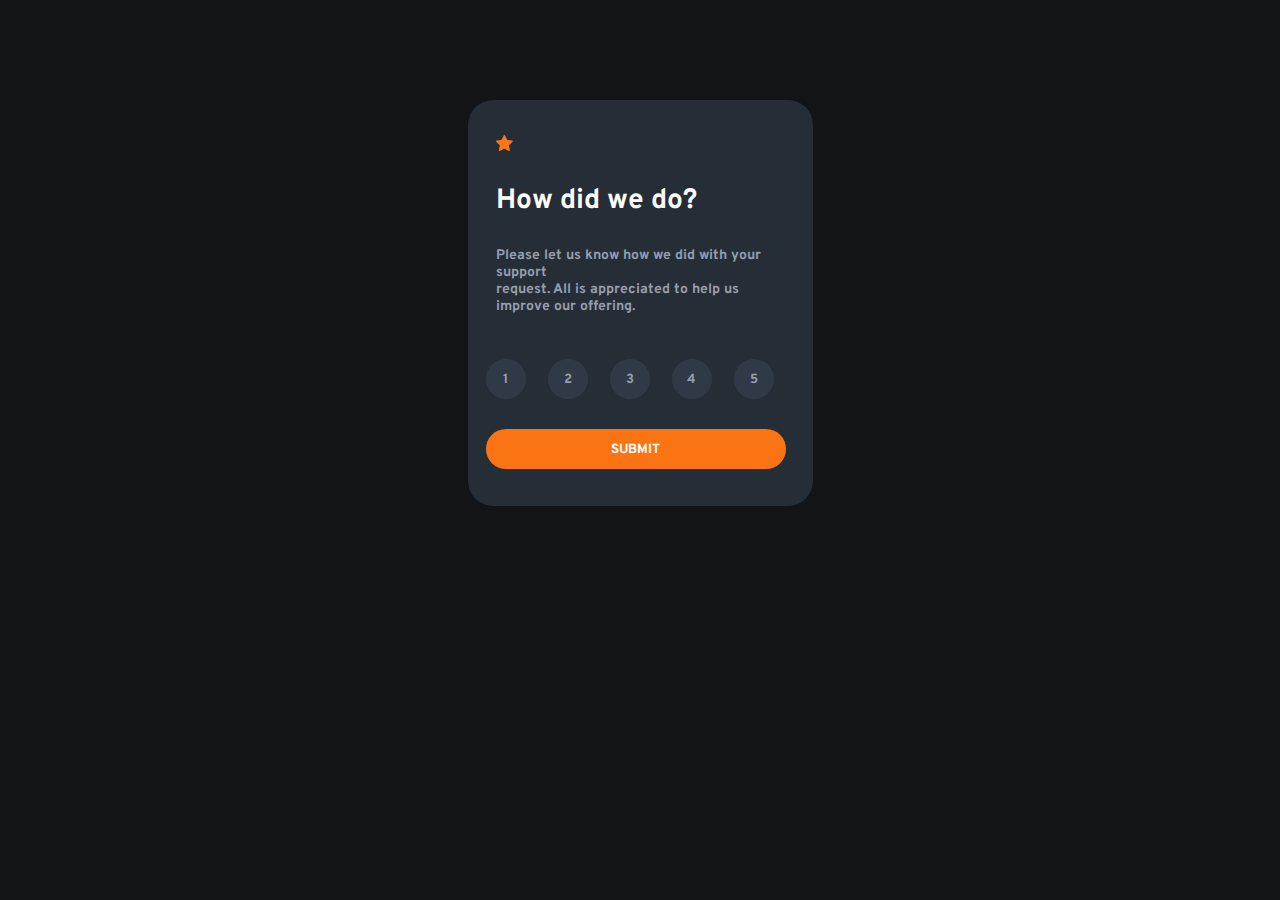
<file: index.html>
<!DOCTYPE html>
<html lang="en">
<head>
  <meta charset="UTF-8">
  <meta name="viewport" content="width=device-width, initial-scale=1.0"> <!-- displays site properly based on user's device -->

  <link rel="icon" type="image/png" sizes="32x32" href="./images/favicon-32x32.png">
  <link href="styles.css" rel="stylesheet">
  <link rel="preconnect" href="https://fonts.googleapis.com">
  <link rel="preconnect" href="https://fonts.gstatic.com" crossorigin>
  <link href="https://fonts.googleapis.com/css2?family=Overpass:wght@300&display=swap" rel="stylesheet">
  
  <title>Frontend Mentor | Interactive rating component</title>
  <style>
    .attribution { font-size: 11px; text-align: center; }
    .attribution a { color: hsl(228, 45%, 44%); }
  </style>
</head>
<body>
  <div class="main">
    <img src="images/icon-star.svg" alt="star-image" class="star">
    <b><p class="heading1">How did we do?</p></b>
    <p class="subtext1">Please let us know how we did with your support<br>request. All is appreciated to help us<br>improve our offering.</p>
    <!--<button class="option" id="option1">1</button>-->
    <button class="option1" type="button" name="rating-btn" value="1">1</button>
    <button class="option2" type="button" name="rating-btn" value="2">2</button>
    <button class="option3" type="button" name="rating-btn" value="3">3</button>
    <button class="option4" type="button" name="rating-btn" value="4">4</button>
    <button class="option5" type="button" name="rating-btn" value="5">5</button>
    <button class="submit" type="button" name="num-btn">SUBMIT</button>
  </div>

  <script src="app.js">
  </script>

</body>
</html>

<!--font-family: 'Overpass', sans-serif;-->
</file>
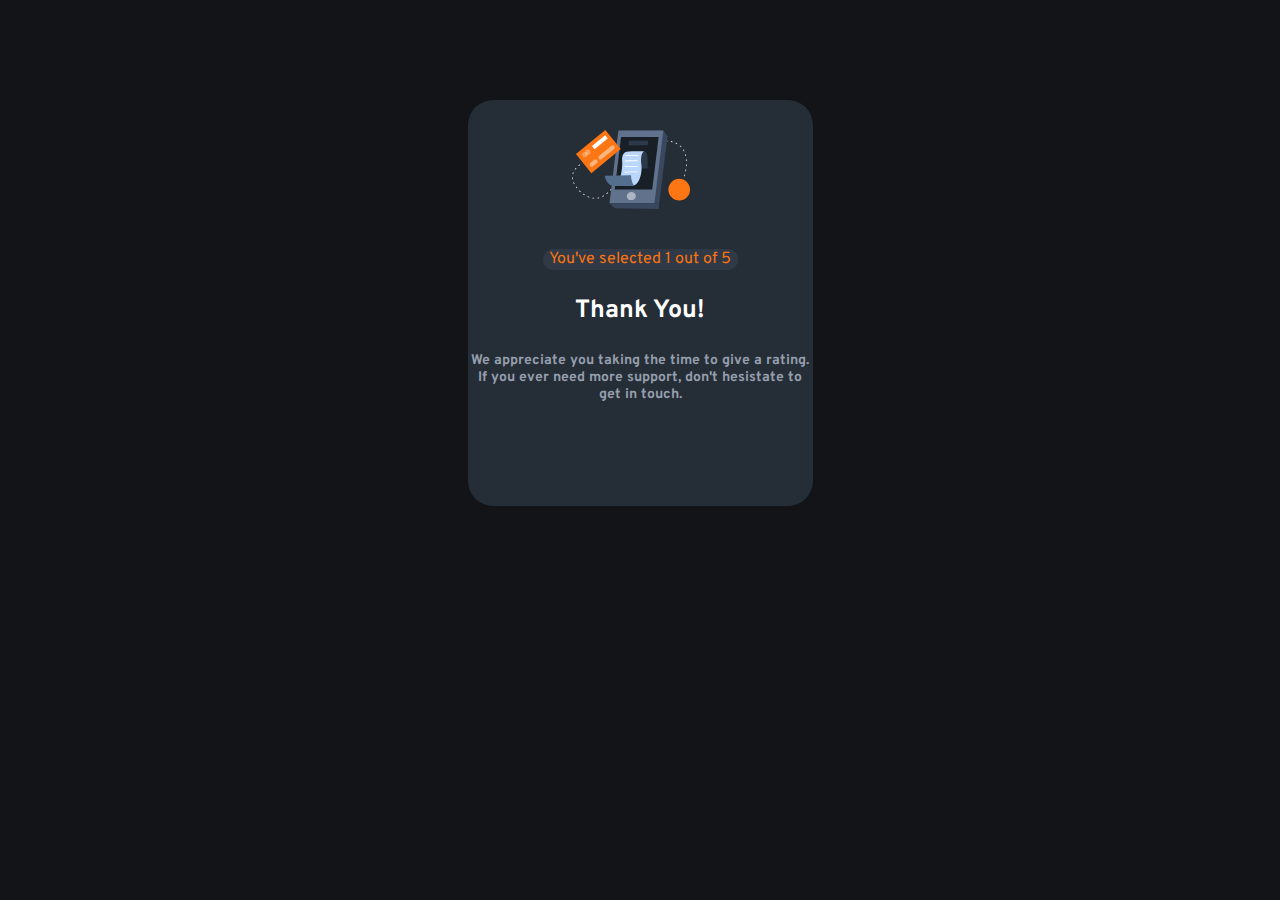
<file: thanks1.html>
<!DOCTYPE html>
<html lang="en">
<head>
  <meta charset="UTF-8">
  <meta name="viewport" content="width=device-width, initial-scale=1.0"> <!-- displays site properly based on user's device -->

  <link rel="icon" type="image/png" sizes="32x32" href="./images/favicon-32x32.png">
  <link href="thanks.css" rel="stylesheet">
  <link rel="preconnect" href="https://fonts.googleapis.com">
  <link rel="preconnect" href="https://fonts.gstatic.com" crossorigin>
  <link href="https://fonts.googleapis.com/css2?family=Overpass:wght@300&display=swap" rel="stylesheet">
  
  <title>Frontend Mentor | Interactive rating component</title>
  <style>
    .attribution { font-size: 11px; text-align: center; }
    .attribution a { color: hsl(228, 45%, 44%); }
  </style>
</head>
<body>
  <div class="main">
    <img src="images/illustration-thank-you.svg" alt="thank-you" class="thank-you">
    <br>
    <br>
    <br>

    <div class="rating">You've selected 1 out of 5</div>
    <b><p class="heading1">Thank You!</p></b>
    <p class="subtext1">We appreciate you taking the time to give a rating.<br>If you ever need more support, don't hesistate to<br>get in touch.</p>
  </div>

  <script src="app.js">
  </script>

</body>
</html>

<!--font-family: 'Overpass', sans-serif;-->
</file>
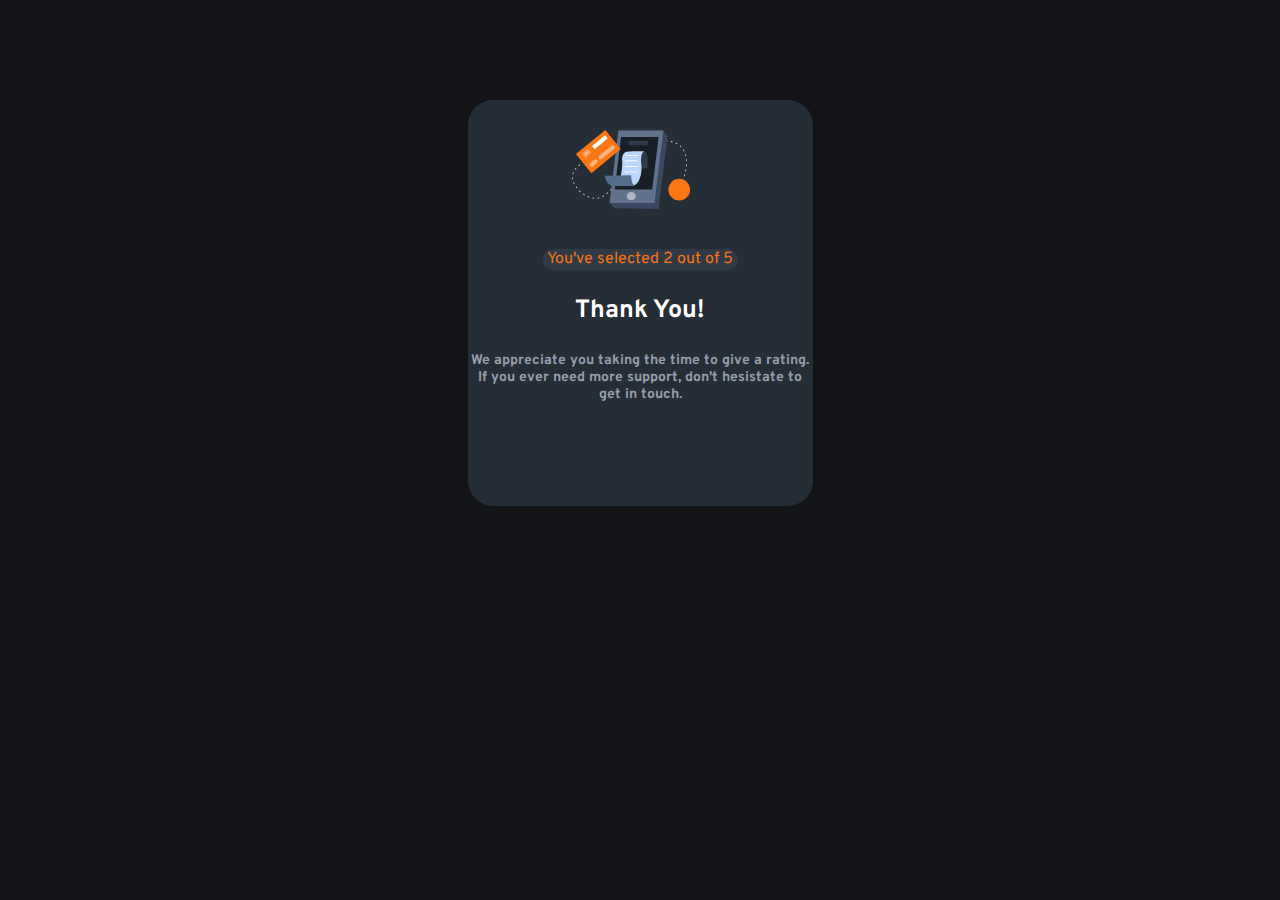
<file: thanks2.html>
<!DOCTYPE html>
<html lang="en">
<head>
  <meta charset="UTF-8">
  <meta name="viewport" content="width=device-width, initial-scale=1.0"> <!-- displays site properly based on user's device -->

  <link rel="icon" type="image/png" sizes="32x32" href="./images/favicon-32x32.png">
  <link href="thanks.css" rel="stylesheet">
  <link rel="preconnect" href="https://fonts.googleapis.com">
  <link rel="preconnect" href="https://fonts.gstatic.com" crossorigin>
  <link href="https://fonts.googleapis.com/css2?family=Overpass:wght@300&display=swap" rel="stylesheet">
  
  <title>Frontend Mentor | Interactive rating component</title>
  <style>
    .attribution { font-size: 11px; text-align: center; }
    .attribution a { color: hsl(228, 45%, 44%); }
  </style>
</head>
<body>
  <div class="main">
    <img src="images/illustration-thank-you.svg" alt="thank-you" class="thank-you">
    <br>
    <br>
    <br>

    <div class="rating">You've selected 2 out of 5</div>
    <b><p class="heading1">Thank You!</p></b>
    <p class="subtext1">We appreciate you taking the time to give a rating.<br>If you ever need more support, don't hesistate to<br>get in touch.</p>
  </div>

  <script src="app.js">
  </script>

</body>
</html>

<!--font-family: 'Overpass', sans-serif;-->
</file>
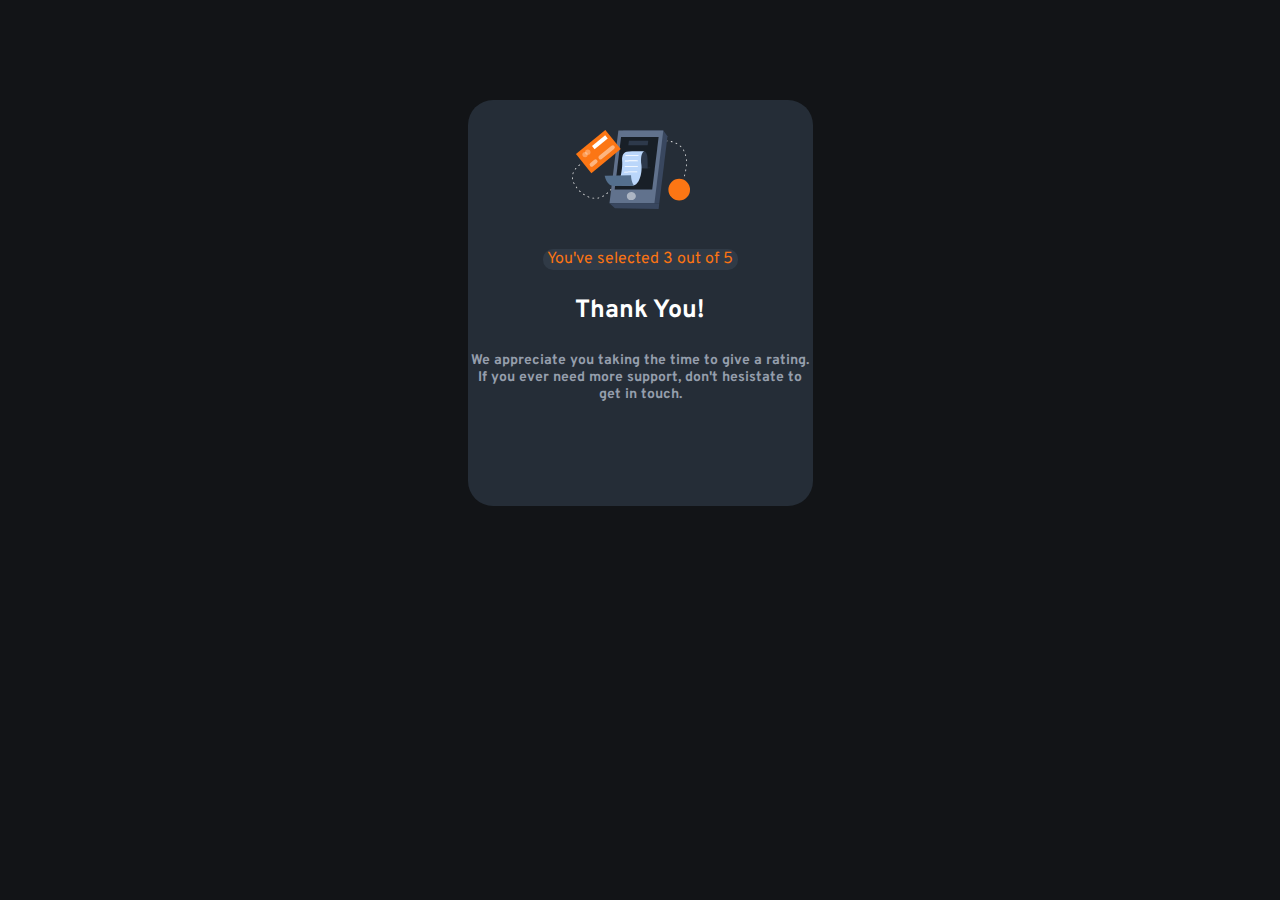
<file: thanks3.html>
<!DOCTYPE html>
<html lang="en">
<head>
  <meta charset="UTF-8">
  <meta name="viewport" content="width=device-width, initial-scale=1.0"> <!-- displays site properly based on user's device -->

  <link rel="icon" type="image/png" sizes="32x32" href="./images/favicon-32x32.png">
  <link href="thanks.css" rel="stylesheet">
  <link rel="preconnect" href="https://fonts.googleapis.com">
  <link rel="preconnect" href="https://fonts.gstatic.com" crossorigin>
  <link href="https://fonts.googleapis.com/css2?family=Overpass:wght@300&display=swap" rel="stylesheet">
  
  <title>Frontend Mentor | Interactive rating component</title>
  <style>
    .attribution { font-size: 11px; text-align: center; }
    .attribution a { color: hsl(228, 45%, 44%); }
  </style>
</head>
<body>
  <div class="main">
    <img src="images/illustration-thank-you.svg" alt="thank-you" class="thank-you">
    <br>
    <br>
    <br>

    <div class="rating">You've selected 3 out of 5</div>
    <b><p class="heading1">Thank You!</p></b>
    <p class="subtext1">We appreciate you taking the time to give a rating.<br>If you ever need more support, don't hesistate to<br>get in touch.</p>
  </div>

  <script src="app.js">
  </script>

</body>
</html>

<!--font-family: 'Overpass', sans-serif;-->
</file>
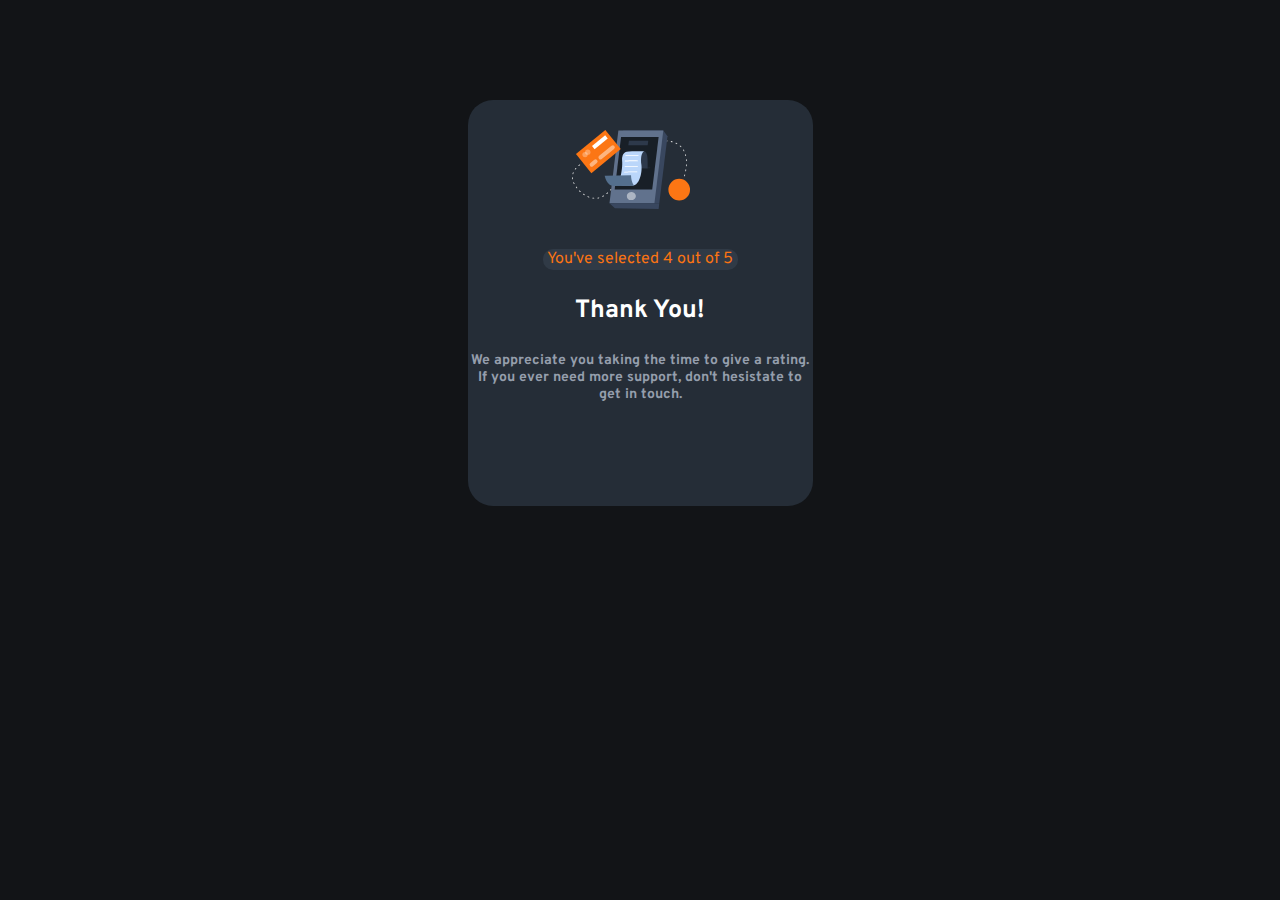
<file: thanks4.html>
<!DOCTYPE html>
<html lang="en">
<head>
  <meta charset="UTF-8">
  <meta name="viewport" content="width=device-width, initial-scale=1.0"> <!-- displays site properly based on user's device -->

  <link rel="icon" type="image/png" sizes="32x32" href="./images/favicon-32x32.png">
  <link href="thanks.css" rel="stylesheet">
  <link rel="preconnect" href="https://fonts.googleapis.com">
  <link rel="preconnect" href="https://fonts.gstatic.com" crossorigin>
  <link href="https://fonts.googleapis.com/css2?family=Overpass:wght@300&display=swap" rel="stylesheet">
  
  <title>Frontend Mentor | Interactive rating component</title>
  <style>
    .attribution { font-size: 11px; text-align: center; }
    .attribution a { color: hsl(228, 45%, 44%); }
  </style>
</head>
<body>
  <div class="main">
    <img src="images/illustration-thank-you.svg" alt="thank-you" class="thank-you">
    <br>
    <br>
    <br>

    <div class="rating">You've selected 4 out of 5</div>
    <b><p class="heading1">Thank You!</p></b>
    <p class="subtext1">We appreciate you taking the time to give a rating.<br>If you ever need more support, don't hesistate to<br>get in touch.</p>
  </div>

  <script src="app.js">
  </script>

</body>
</html>

<!--font-family: 'Overpass', sans-serif;-->
</file>
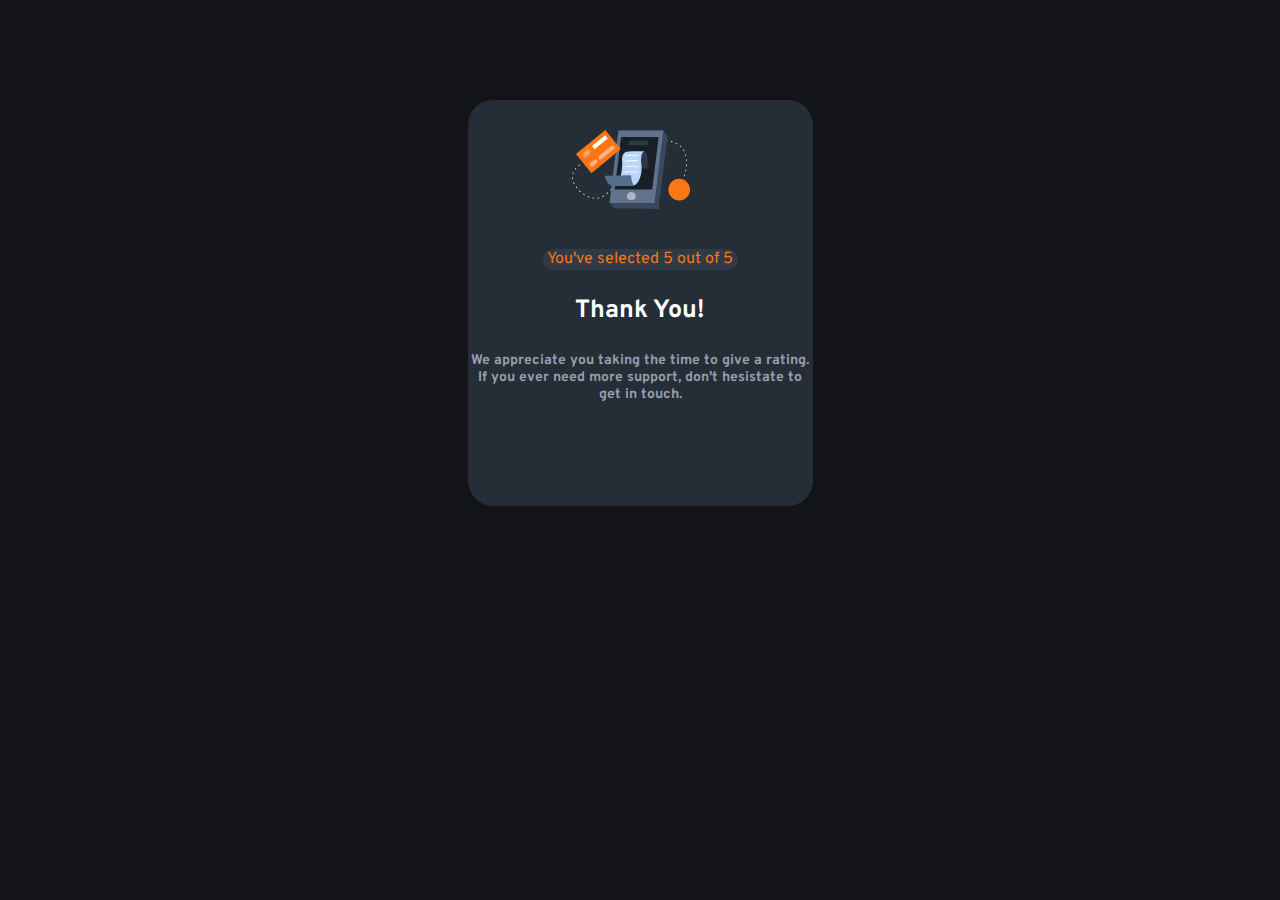
<file: thanks5.html>
<!DOCTYPE html>
<html lang="en">
<head>
  <meta charset="UTF-8">
  <meta name="viewport" content="width=device-width, initial-scale=1.0"> <!-- displays site properly based on user's device -->

  <link rel="icon" type="image/png" sizes="32x32" href="./images/favicon-32x32.png">
  <link href="thanks.css" rel="stylesheet">
  <link rel="preconnect" href="https://fonts.googleapis.com">
  <link rel="preconnect" href="https://fonts.gstatic.com" crossorigin>
  <link href="https://fonts.googleapis.com/css2?family=Overpass:wght@300&display=swap" rel="stylesheet">
  
  <title>Frontend Mentor | Interactive rating component</title>
  <style>
    .attribution { font-size: 11px; text-align: center; }
    .attribution a { color: hsl(228, 45%, 44%); }
  </style>
</head>
<body>
  <div class="main">
    <img src="images/illustration-thank-you.svg" alt="thank-you" class="thank-you">
    <br>
    <br>
    <br>

    <div class="rating">You've selected 5 out of 5</div>
    <b><p class="heading1">Thank You!</p></b>
    <p class="subtext1">We appreciate you taking the time to give a rating.<br>If you ever need more support, don't hesistate to<br>get in touch.</p>
  </div>

  <script src="app.js">
  </script>

</body>
</html>

<!--font-family: 'Overpass', sans-serif;-->
</file>
<file: styles.css>
html, body{
    margin: 0;
    padding: 0;
}

body{
    background-color: hsl(216, 12%, 8%);
}
.main{
    width: 345px;
    height: 406px;
    background-color:hsl(213, 19%, 18%);
    margin: auto;
    margin-top: 100px;
    border-radius: 25px;
}

.star{
    margin-top: 35px;
    padding-left: 28px;
    
}

.heading1{
    padding-left: 28px;
    font-family: 'Overpass', sans-serif;
    color: white;
    font-size: 28px;
    font-style: bold;
}

.subtext1{
    padding-left: 28px;
    font-family: 'Overpass', sans-serif;
    font-size: 14px;
    color: hsl(217, 12%, 63%);
    font-weight: bold;
}

div button{
    height: 40px;
    width: 40px;
    border-radius: 20px;
    margin-left: 18px;
    margin-top: 30px;
    font-family: 'Overpass', sans-serif;
    background-color:hsl(213, 19%, 23%);
    border: 5px;
    font-weight: bold;
    color:  hsl(217, 12%, 63%);
}
div button:hover{
    background-color: hsl(216, 12%, 54%);
    color: white;
}

div button:active{
    background-color: hsl(25, 97%, 53%);
}

.circe-rating{
    margin-left: 28px;
}

.submit{
    width: 300px;
    background-color: hsl(25, 97%, 53%);
    color: white;
}

.submit:hover{
    background-color: white;
    color: hsl(25, 97%, 53%);
}
.submit:active{
    background-color: white;
    color: hsl(25, 97%, 53%);
}
</file>
<file: thanks.css>
html, body{
    margin: 0;
    padding: 0;
}

body{
    background-color: hsl(216, 12%, 8%);
}
.main{
    width: 345px;
    height: 406px;
    background-color:hsl(213, 19%, 18%);
    margin: auto;
    margin-top: 100px;
    border-radius: 25px;
}


div img {
    height: 79px;
    margin-top: 30px;
    margin-left: 104px;
}

div div{
    background-color:hsl(213, 19%, 23%);
    width: 195px;
    height: 21px;
    margin-top: 50px;
    margin:auto;
    border-radius: 10px;
    color:hsl(25, 97%, 53%);
    font-family: 'Overpass', sans-serif;
    text-align: center;
}

.heading1{
    text-align: center;
    font-family: 'Overpass', sans-serif;
    color: white;
    font-size: 25px;
    font-style: bold;
}

.subtext1{
    text-align: center;
    font-family: 'Overpass', sans-serif;
    font-size: 14px;
    color: hsl(217, 12%, 63%);
    font-weight: bold;
}
</file>
